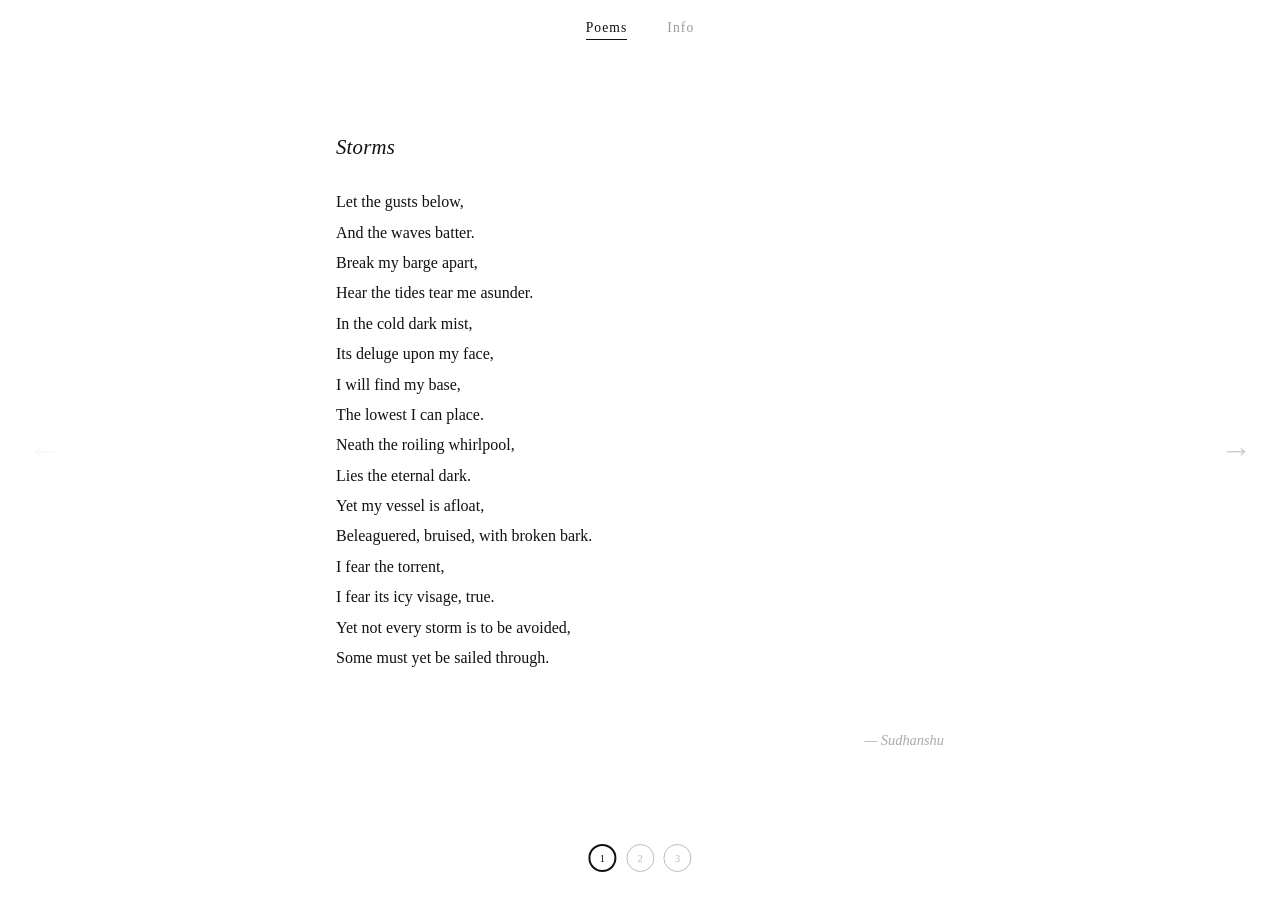
<file: index.html>
<!DOCTYPE html>
<html lang="en">
<head>
  <meta charset="UTF-8">
  <meta name="viewport" content="width=device-width, initial-scale=1.0">
  <title>Storms</title>
  <link rel="stylesheet" href="css/style.css">
</head>
<body>

  <nav class="site-nav">
    <div class="nav-tabs">
      <a href="index.html" class="nav-tab active">Poems</a>
      <a href="info.html" class="nav-tab">Info</a>
    </div>
  </nav>

  <main class="poem-page">
    <div class="poem-container">
      <article class="poem">
        <h1 class="poem-title">Storms</h1>
        <div class="poem-body" aria-label="Poem body">Let the gusts below,
And the waves batter. 
Break my barge apart, 
Hear the tides tear me asunder. 
In the cold dark mist, 
Its deluge upon my face, 
I will find my base,
The lowest I can place. 
Neath the roiling whirlpool,
Lies the eternal dark. 
Yet my vessel is afloat, 
Beleaguered, bruised, with broken bark.
I fear the torrent, 
I fear its icy visage, true.
Yet not every storm is to be avoided,
Some must yet be sailed through. 

</div>
        <p class="poem-signature">— Sudhanshu</p>
      </article>
    </div>

    <button class="arrow arrow-prev" aria-label="Previous poem">&#8592;</button>
    <button class="arrow arrow-next" aria-label="Next poem">&#8594;</button>

    <nav class="poem-slider" aria-label="Poem navigation"></nav>
  </main>

  <!-- <script defer src='https://static.cloudflareinsights.com/beacon.min.js' data-cf-beacon='{"token": "TOKEN"}'></script> -->

  <script src="js/poems.js"></script>
  <script src="js/nav.js"></script>
</body>
</html>
</file>
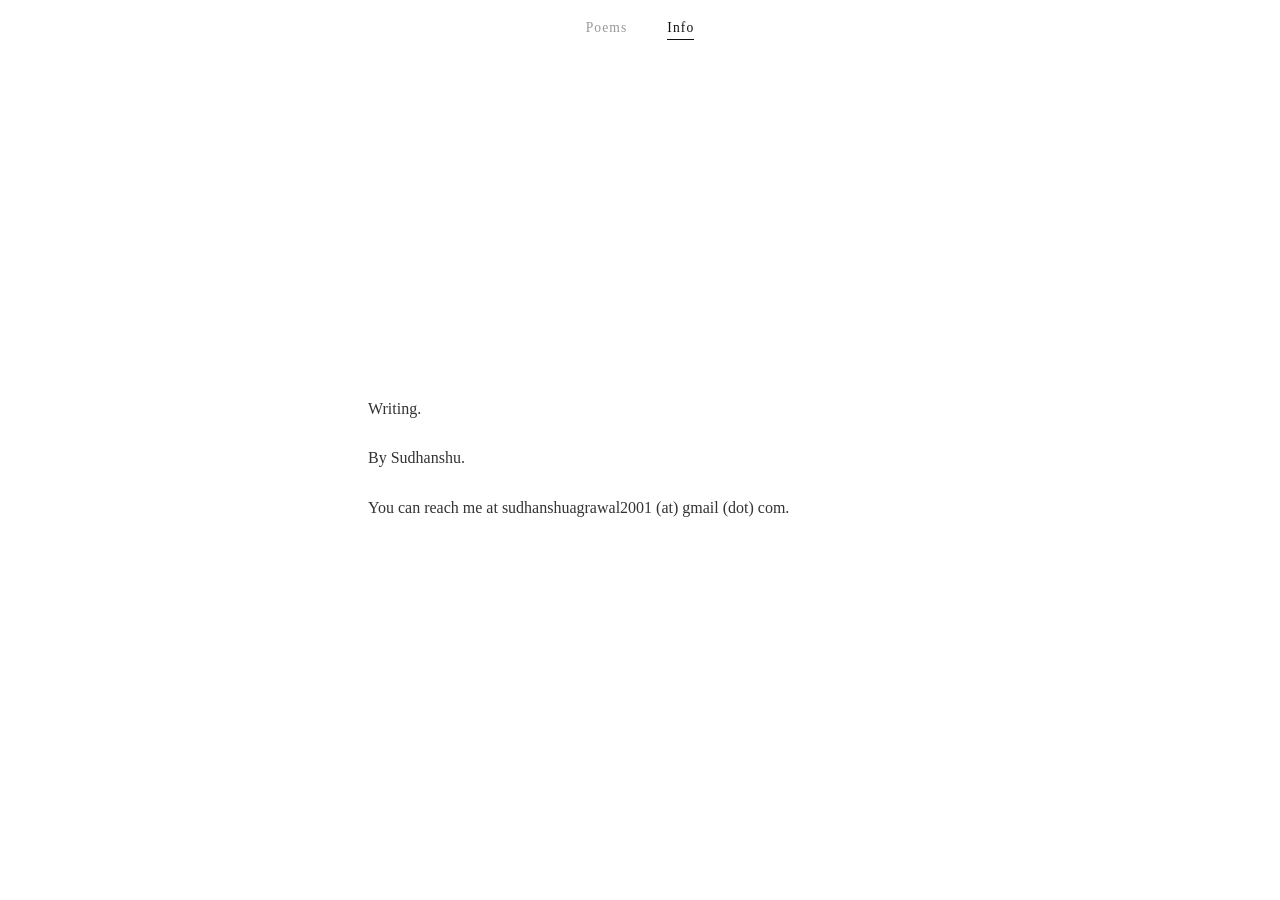
<file: info.html>
<!DOCTYPE html>
<html lang="en">
<head>
  <meta charset="UTF-8">
  <meta name="viewport" content="width=device-width, initial-scale=1.0">
  <title>Info</title>
  <link rel="stylesheet" href="css/style.css">
</head>
<body>

  <nav class="site-nav">
    <div class="nav-tabs">
      <a href="index.html" class="nav-tab">Poems</a>
      <a href="info.html" class="nav-tab active">Info</a>
    </div>
  </nav>

  <main class="info-page">
    <div class="info-container">
      <p>
        Writing.
      </p>
      <p>
        By Sudhanshu.
      </p>
      <p>
        You can reach me at sudhanshuagrawal2001 (at) gmail (dot) com</a>.
      </p>
    </div>
  </main>

  <!-- <script defer src='https://static.cloudflareinsights.com/beacon.min.js' data-cf-beacon='{"token": "TOKEN"}'></script> -->

</body>
</html>
</file>
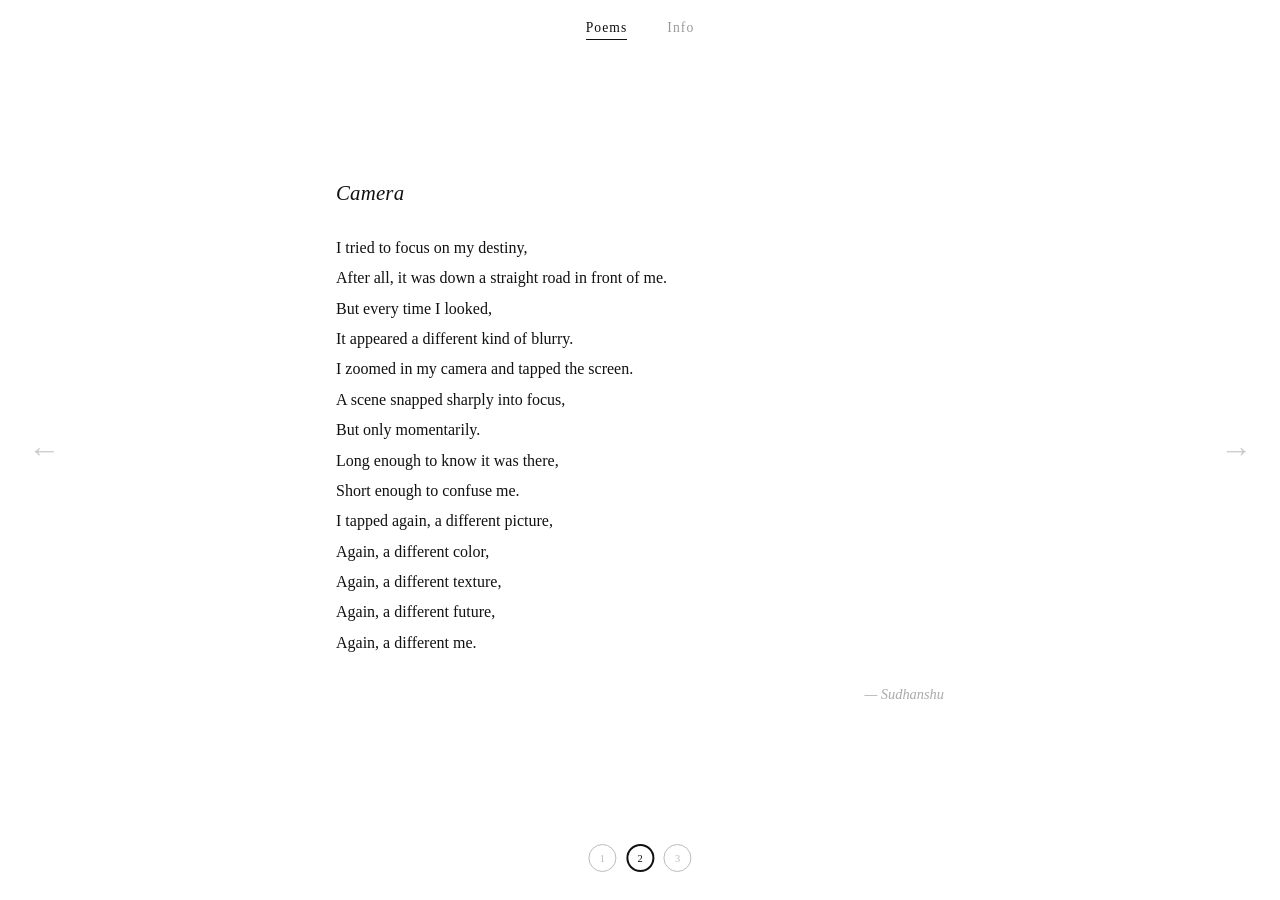
<file: poem-2.html>
<!DOCTYPE html>
<html lang="en">
<head>
  <meta charset="UTF-8">
  <meta name="viewport" content="width=device-width, initial-scale=1.0">
  <title>Camera</title>
  <link rel="stylesheet" href="css/style.css">
</head>
<body>

  <nav class="site-nav">
    <div class="nav-tabs">
      <a href="index.html" class="nav-tab active">Poems</a>
      <a href="info.html" class="nav-tab">Info</a>
    </div>
  </nav>

  <main class="poem-page">
    <div class="poem-container">
      <article class="poem">
        <h1 class="poem-title">Camera</h1>
        <div class="poem-body">I tried to focus on my destiny,
After all, it was down a straight road in front of me.
But every time I looked,
It appeared a different kind of blurry.
I zoomed in my camera and tapped the screen.
A scene snapped sharply into focus,
But only momentarily.
Long enough to know it was there,
Short enough to confuse me.
I tapped again, a different picture,
Again, a different color,
Again, a different texture,
Again, a different future,
Again, a different me.
</div>
        <p class="poem-signature">— Sudhanshu</p>
      </article>
    </div>

    <button class="arrow arrow-prev" aria-label="Previous poem">&#8592;</button>
    <button class="arrow arrow-next" aria-label="Next poem">&#8594;</button>

    <nav class="poem-slider" aria-label="Poem navigation"></nav>
  </main>

  <!-- <script defer src='https://static.cloudflareinsights.com/beacon.min.js' data-cf-beacon='{"token": "TOKEN"}'></script> -->

  <script src="js/poems.js"></script>
  <script src="js/nav.js"></script>
</body>
</html>
</file>
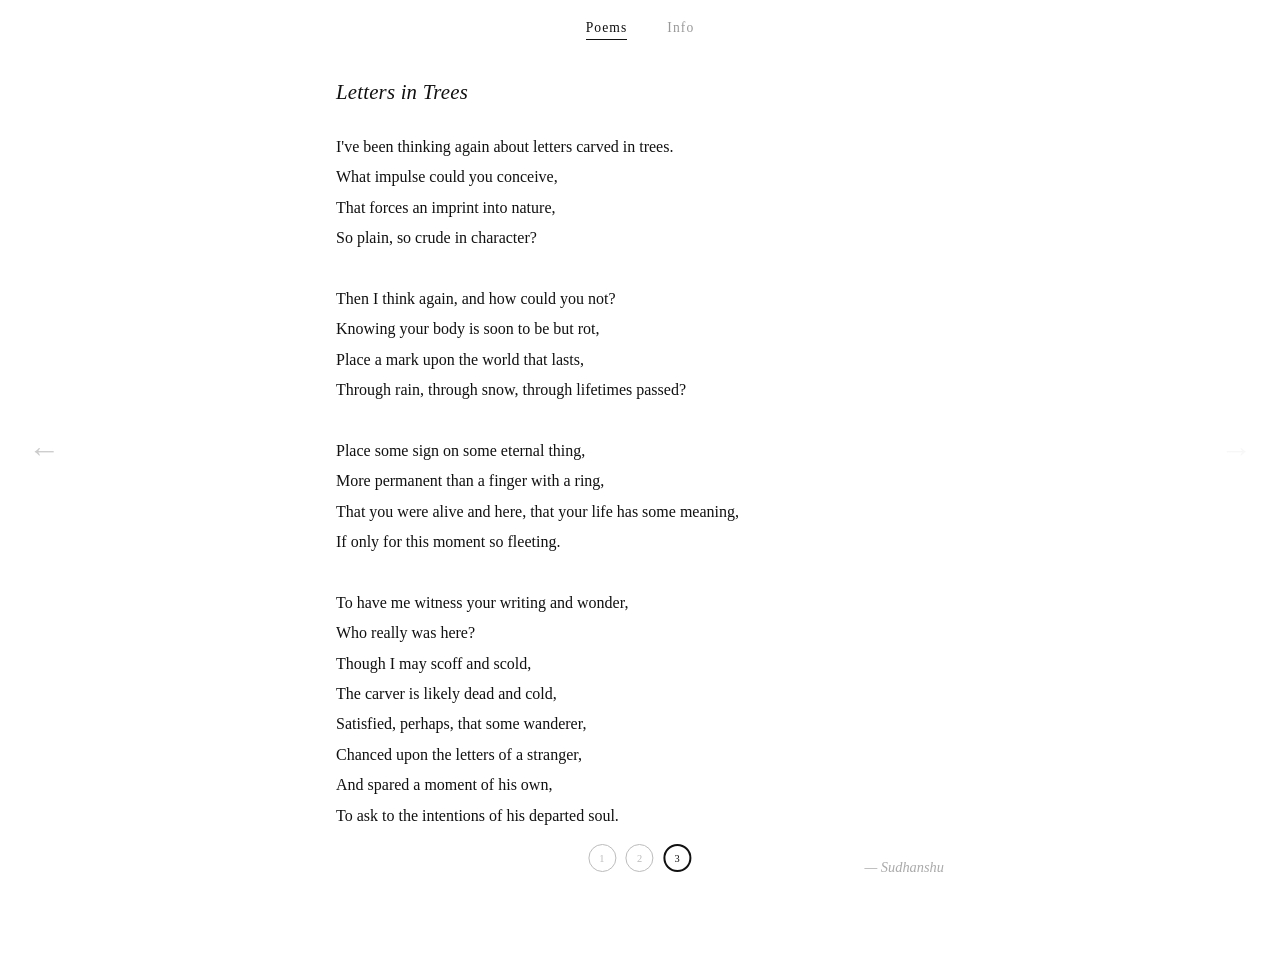
<file: poem-3.html>
<!DOCTYPE html>
<html lang="en">
<head>
  <meta charset="UTF-8">
  <meta name="viewport" content="width=device-width, initial-scale=1.0">
  <title>Letters in Trees</title>
  <link rel="stylesheet" href="css/style.css">
</head>
<body>

  <nav class="site-nav">
    <div class="nav-tabs">
      <a href="index.html" class="nav-tab active">Poems</a>
      <a href="info.html" class="nav-tab">Info</a>
    </div>
  </nav>

  <main class="poem-page">
    <div class="poem-container">
      <article class="poem">
        <h1 class="poem-title">Letters in Trees</h1>
        <div class="poem-body">I've been thinking again about letters carved in trees.
What impulse could you conceive, 
That forces an imprint into nature, 
So plain, so crude in character?

Then I think again, and how could you not?
Knowing your body is soon to be but rot,
Place a mark upon the world that lasts,
Through rain, through snow, through lifetimes passed?

Place some sign on some eternal thing,
More permanent than a finger with a ring, 
That you were alive and here, that your life has some meaning,
If only for this moment so fleeting.

To have me witness your writing and wonder,
Who really was here?
Though I may scoff and scold, 
The carver is likely dead and cold,
Satisfied, perhaps, that some wanderer,
Chanced upon the letters of a stranger,
And spared a moment of his own,
To ask to the intentions of his departed soul.
</div>
        <p class="poem-signature">— Sudhanshu</p>
      </article>
    </div>

    <button class="arrow arrow-prev" aria-label="Previous poem">&#8592;</button>
    <button class="arrow arrow-next" aria-label="Next poem">&#8594;</button>

    <nav class="poem-slider" aria-label="Poem navigation"></nav>
  </main>

  <!-- <script defer src='https://static.cloudflareinsights.com/beacon.min.js' data-cf-beacon='{"token": "TOKEN"}'></script> -->

  <script src="js/poems.js"></script>
  <script src="js/nav.js"></script>
</body>
</html>
</file>
<file: css/style.css>
*, *::before, *::after {
  box-sizing: border-box;
}

body {
  margin: 0;
  font-family: Georgia, 'Times New Roman', serif;
  background: #ffffff;
  color: #111111;
}

/* --- Navigation --- */

.site-nav {
  position: fixed;
  top: 0;
  left: 0;
  right: 0;
  z-index: 100;
  display: flex;
  flex-direction: column;
  align-items: center;
  padding: 1.25rem 0 0.75rem;
  background: #ffffff;
}


.nav-tabs {
  display: flex;
  gap: 2.5rem;
}

.nav-tab {
  text-decoration: none;
  color: #999;
  font-family: Georgia, serif;
  font-size: 0.85rem;
  letter-spacing: 0.08em;
  text-transform: none;
  padding-bottom: 0.2rem;
  border-bottom: 1px solid transparent;
  transition: color 0.2s, border-color 0.2s;
}

.nav-tab:hover {
  color: #111;
}

.nav-tab.active {
  color: #111;
  border-bottom-color: #111;
}

/* --- Poem Page --- */

.poem-page {
  min-height: 100vh;
  display: flex;
  align-items: center;
  justify-content: center;
  padding: 5rem 6rem 6rem;
}

.poem-container {
  max-width: 38rem;
  width: 100%;
}

.poem-title {
  font-size: 1.3em;
  font-weight: normal;
  font-style: italic;
  margin: 0 0 1.75rem;
  letter-spacing: 0.01em;
}

.poem-body {
  white-space: pre-wrap;
  font-size: 1rem;
  line-height: 1.9;
  margin: 0;
}

.poem-signature {
  margin: 1.75rem 0 0;
  text-align: right;
  font-size: 0.9rem;
  font-style: italic;
  color: #aaa;
}

/* --- Navigation Arrows --- */

.arrow {
  position: fixed;
  top: 50%;
  transform: translateY(-50%);
  background: none;
  border: none;
  cursor: pointer;
  color: #ccc;
  font-size: 2rem;
  padding: 1rem 1.25rem;
  line-height: 1;
  transition: color 0.2s;
  user-select: none;
}

.arrow:hover:not(:disabled) {
  color: #111;
}

.arrow:disabled {
  opacity: 0.15;
  cursor: default;
}

.arrow-prev {
  left: 0.5rem;
}

.arrow-next {
  right: 0.5rem;
}

/* --- Poem Slider (dot nav) --- */

.poem-slider {
  position: fixed;
  bottom: 1.75rem;
  left: 50%;
  transform: translateX(-50%);
  display: flex;
  gap: 0.6rem;
  align-items: center;
}

.slider-dot {
  width: 1.75rem;
  height: 1.75rem;
  border-radius: 50%;
  border: 1.5px solid #bbb;
  background: none;
  cursor: pointer;
  display: flex;
  align-items: center;
  justify-content: center;
  font-family: Georgia, serif;
  font-size: 0.65rem;
  color: #bbb;
  text-decoration: none;
  transition: border-color 0.2s, color 0.2s;
  flex-shrink: 0;
}

.slider-dot:hover {
  border-color: #555;
  color: #555;
}

.slider-dot.active {
  border: 2.5px solid #111;
  color: #111;
}

/* --- Info Page --- */

.info-page {
  min-height: 100vh;
  display: flex;
  align-items: center;
  justify-content: center;
  padding: 5rem 2rem 4rem;
}

.info-container {
  max-width: 34rem;
  width: 100%;
}

.info-container p {
  font-size: 1rem;
  line-height: 1.85;
  color: #333;
  margin: 0 0 1.25rem;
}

.info-container p:last-child {
  margin-bottom: 0;
}

/* --- Mobile --- */

@media (max-width: 640px) {
  .arrow {
    display: none;
  }

  .poem-page {
    padding: 5rem 1.5rem 6rem;
  }

  .poem-title {
    font-size: 1.2em;
  }
}
</file>
